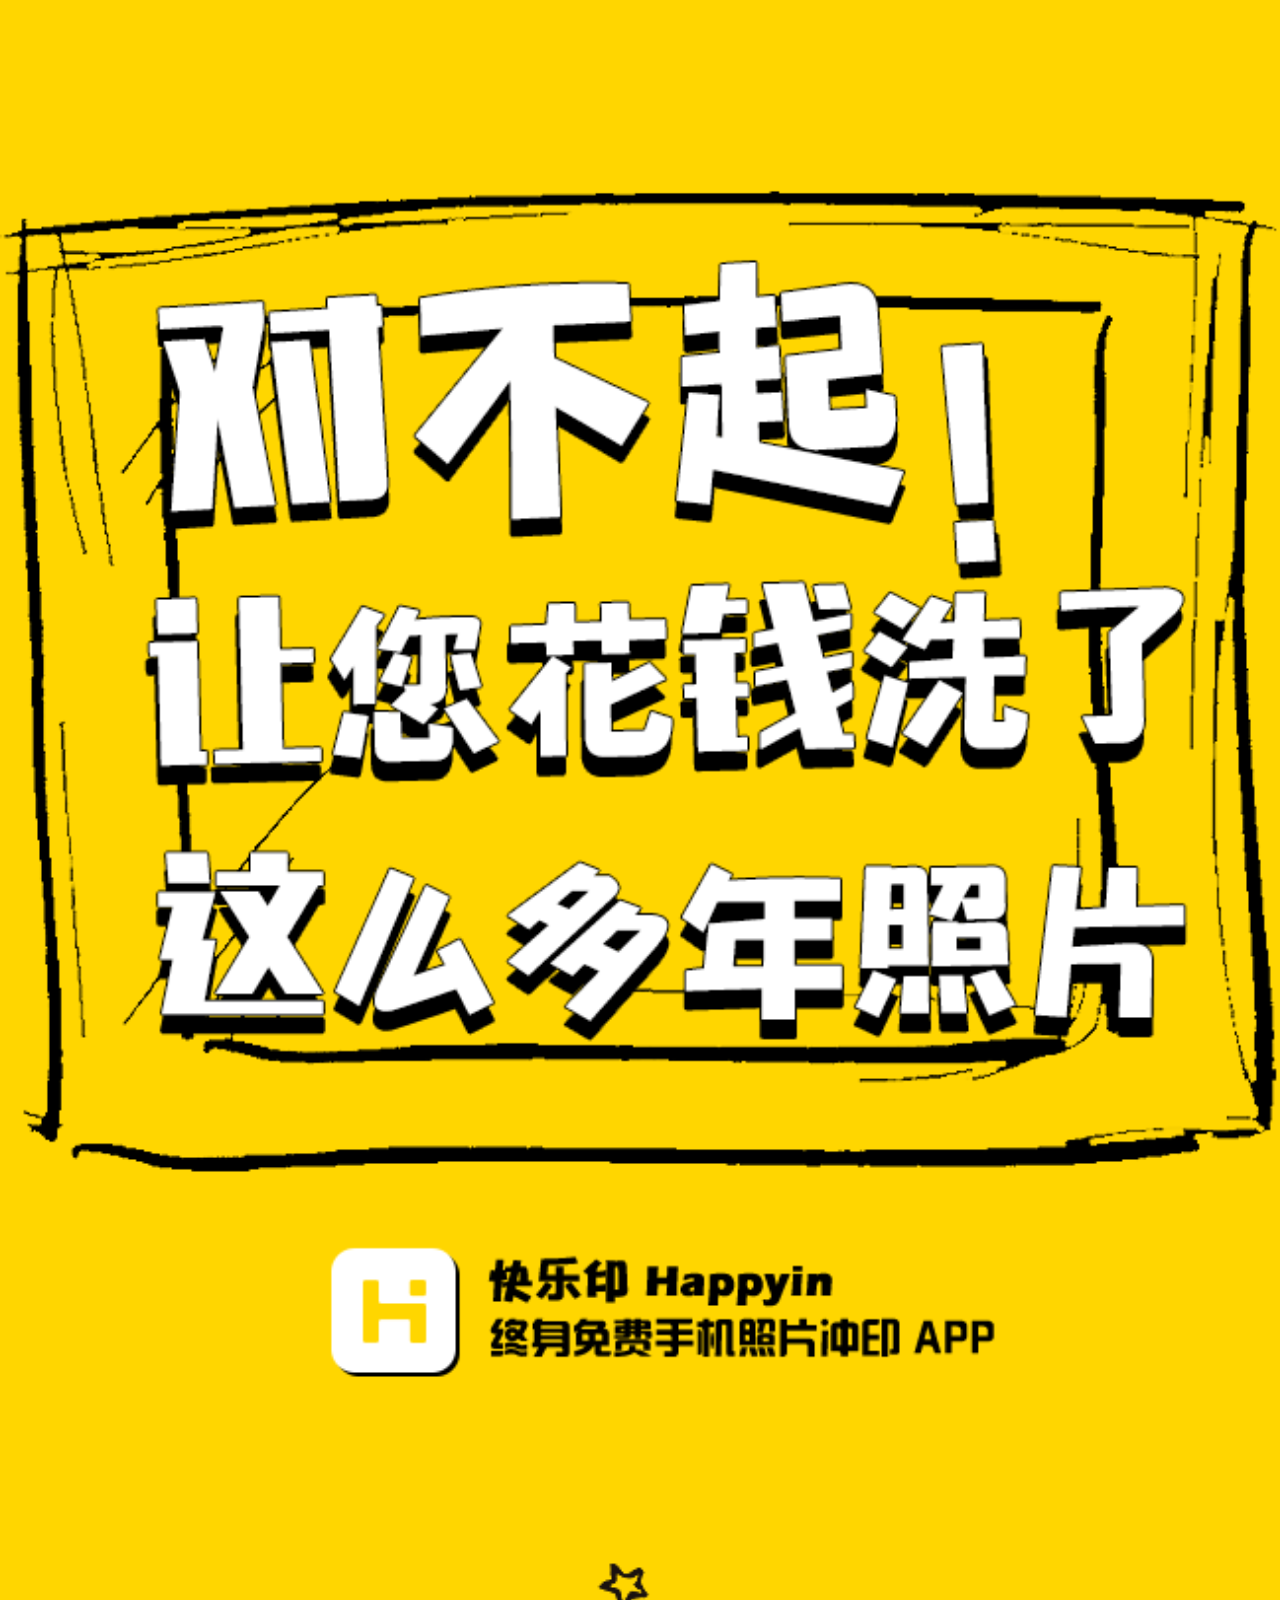
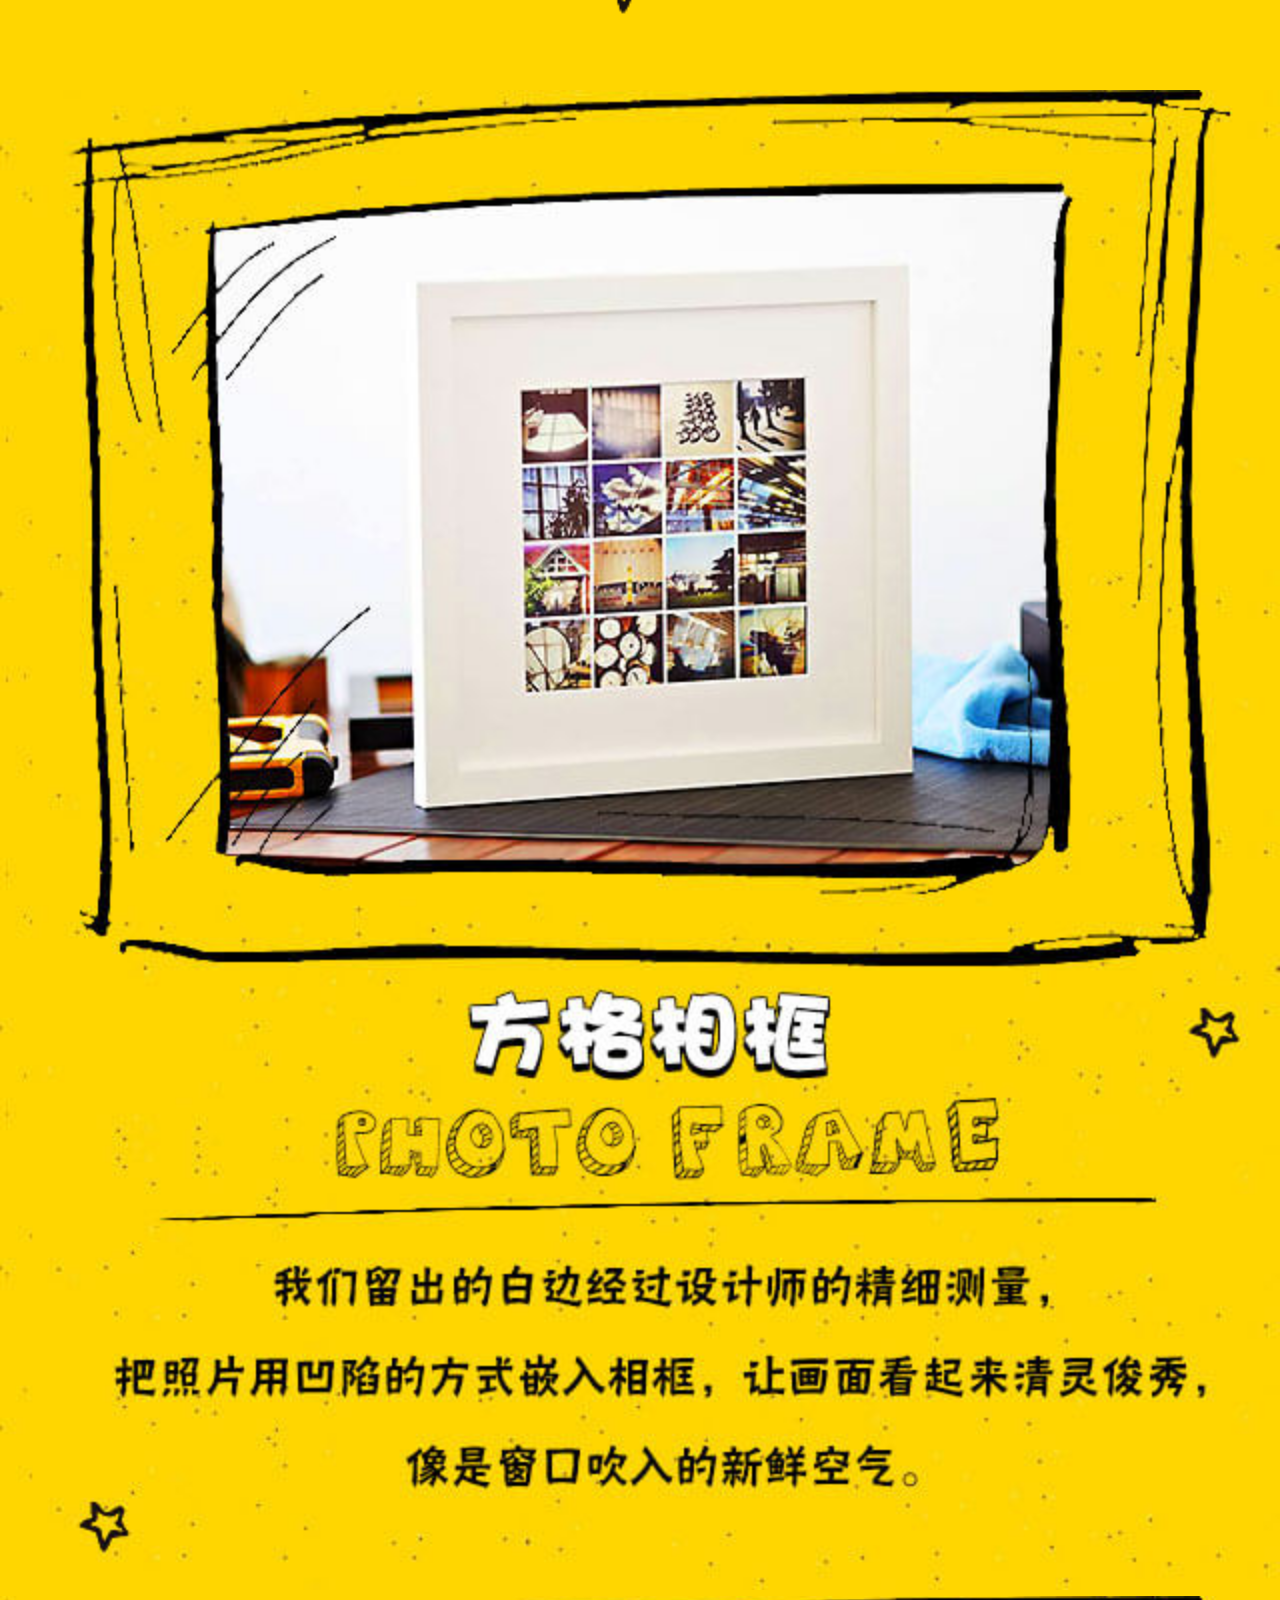
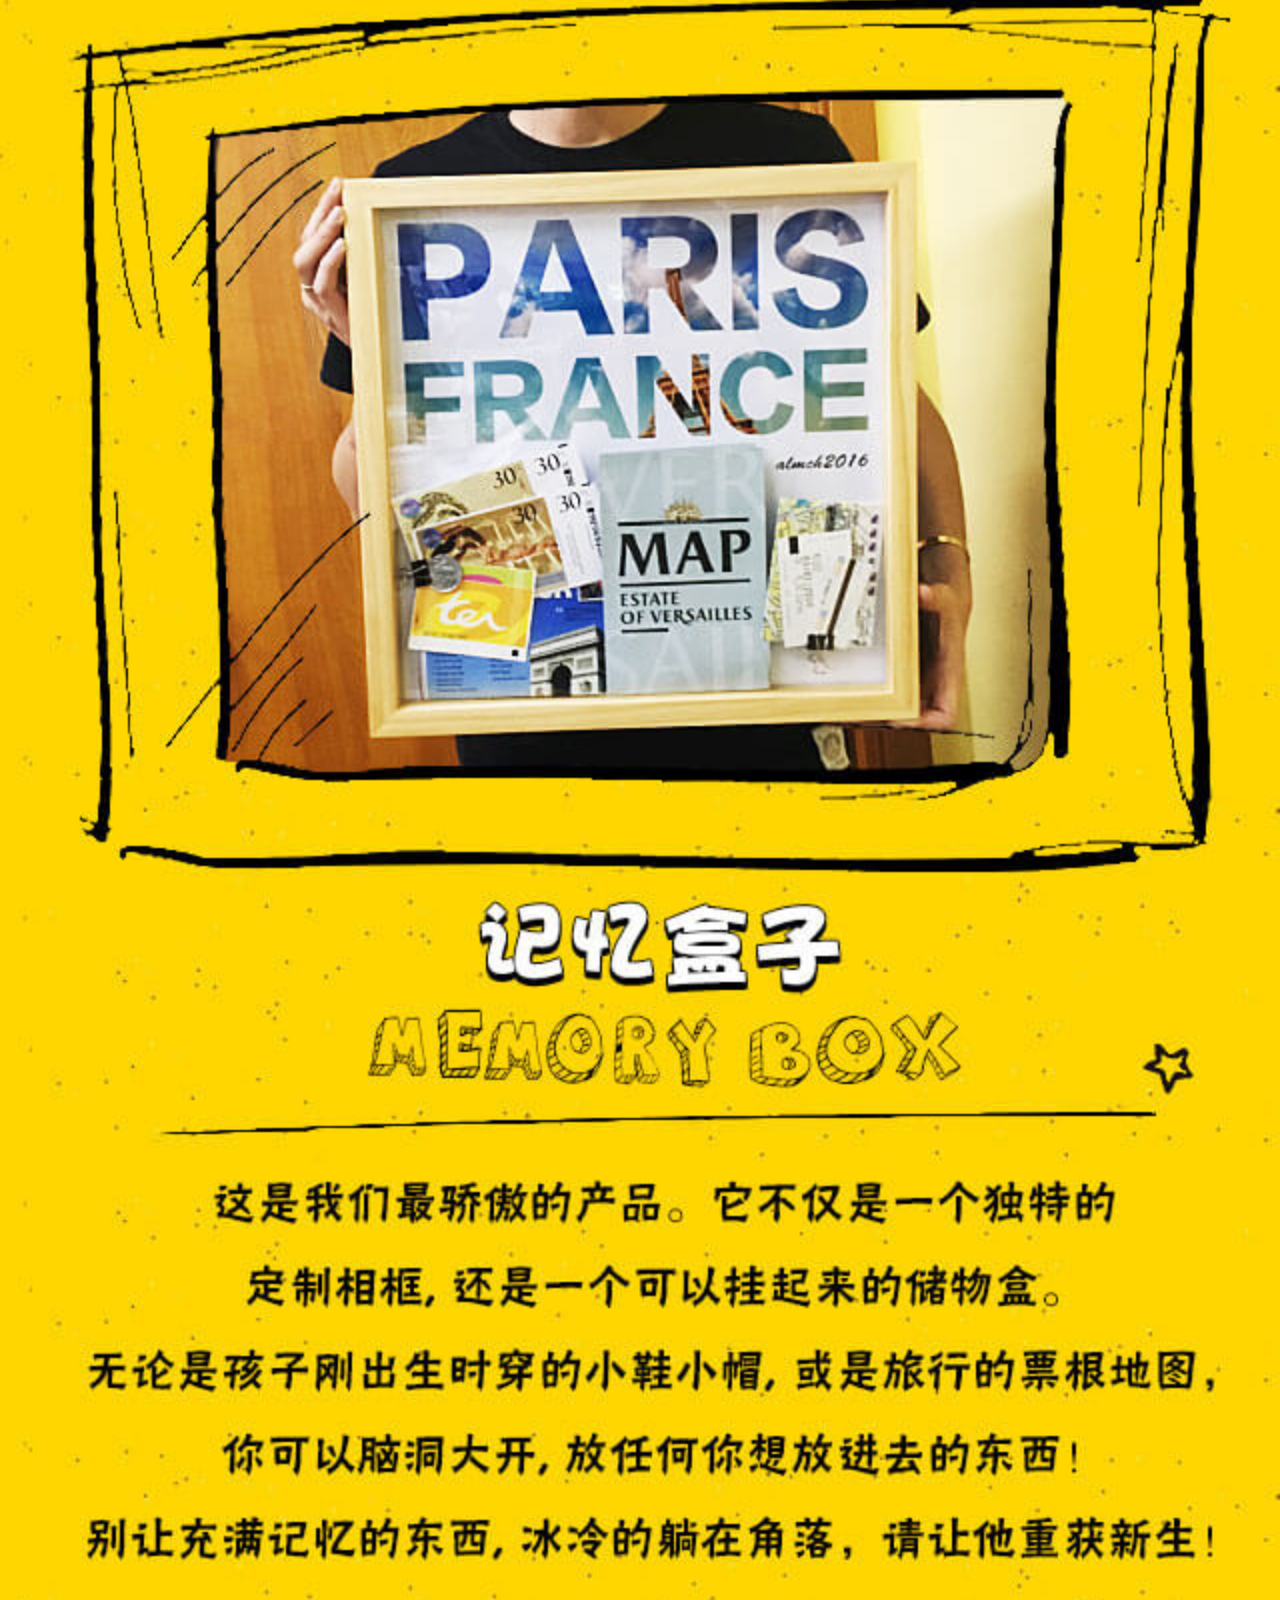
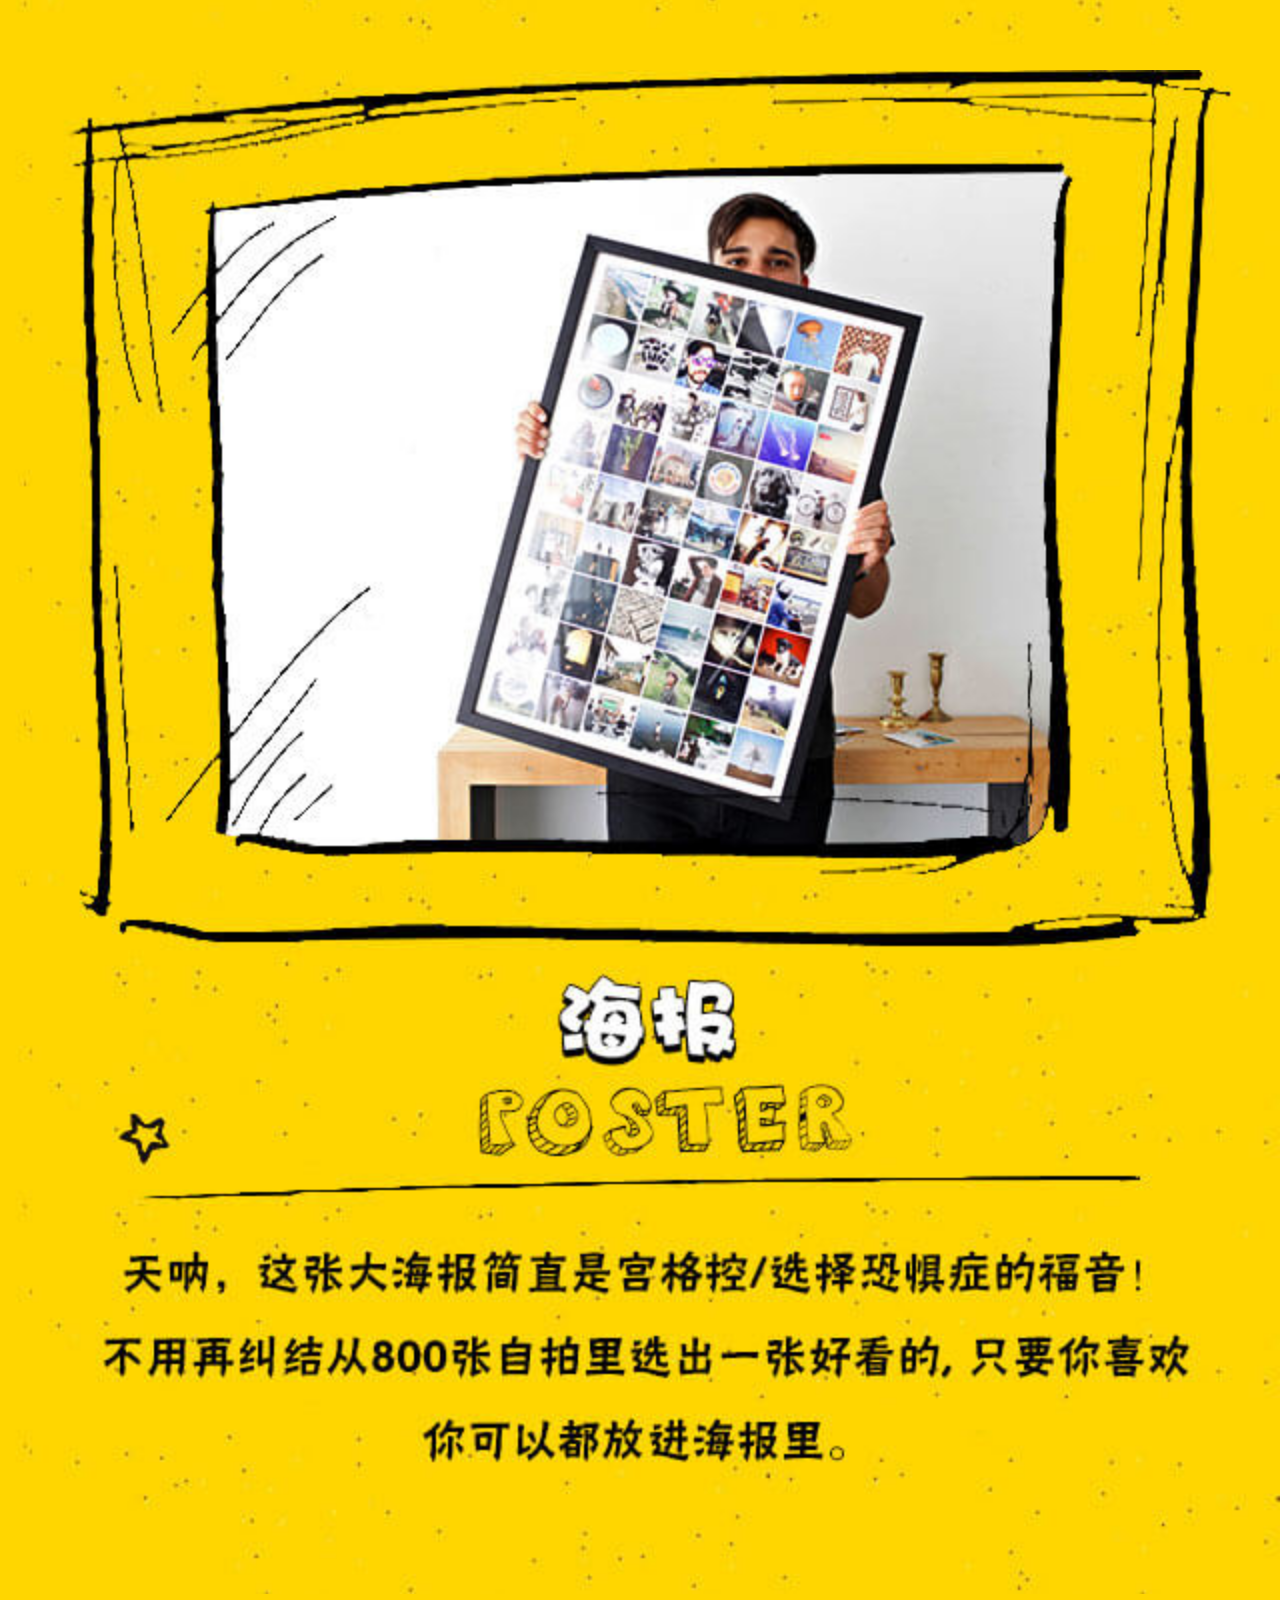
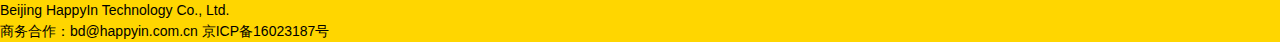
<file: index-old.html>
<!DOCTYPE html>
<html lang="zh">

<head>
	<meta charset="UTF-8">
	<title>快乐印Happyin</title>
	<meta name="viewport"
		  content="width=device-width, initial-scale=1.0, maximum-scale=1.0, user-scalable=0, minimal-ui">
	<meta name="format-detection" content="telephone=no">
	<!--<meta property="qc:admins" content="2000377277601001166375636" />-->
	<!--<meta property="wb:webmaster" content="93d18a38a09c40de" />-->
	<link rel="icon" href="images/ico.png">
	<link rel="stylesheet" href="css/style.css">
	<style>
		html {
			background: #ffd600;
		}

		h1 {
			display: none;
			position: absolute;
			top: 0;
			left: -9999px;
		}


	</style>
	<script type="text/javascript" src="js/jquery-2.1.4.min.js"></script>
	<!--<script type="text/javascript" src="http://qzonestyle.gtimg.cn/qzone/openapi/qc_loader.js" data-appid="101308522" data-redirecturi="http://www.happyin.com.cn" charset="utf-8" ></script>-->
	<!--<script src="http://tjs.sjs.sinajs.cn/open/api/js/wb.js?appkey=3366847509" type="text/javascript" charset="utf-8"></script>-->
</head>
<body>
	<h1>Happyin —— 终身免费手机照片冲印</h1>
	<div class="HI-main-background">
		<div class="HI-main-img">
			<img alt="" src="images/title.png" width="100%">
		</div>
		<!--底部推荐-->
		<div class="fcs-back-spread">
			<div class="fcs-back-productbox">
				<img alt="" src="images/coupon/coupon_backimg_bottom02.jpg" width="100%">
				<a class="fcs-back-productbtn" href="productshare.html?productId=67&target=product"></a>
			</div>
			<div class="fcs-back-productbox">
				<img alt="" src="images/coupon/coupon_backimg_bottom03.jpg" width="100%">
				<a class="fcs-back-productbtn" href="productshare.html?productId=57&target=product"></a>
			</div>
			<div class="fcs-back-productbox">
				<img alt="" src="images/coupon/coupon_backimg_bottom04.jpg" width="100%">
				<a class="fcs-back-productbtn" href="productshare.html?productId=58&target=product"></a>
			</div>
		</div>
		<div class="company-info">
			<p>Beijing HappyIn Technology Co., Ltd.</p>
			<p>商务合作：bd@happyin.com.cn  京ICP备16023187号</p>
		</div>
		<div class="login-banner">
			<div class="QQ-login-box">
				<span id="qqLoginBtn" ></span>
			</div>
			<div class="weibo-login-box">
				<div id="wb_connect_btn"></div>
			</div>
		</div>
	</div>

	<!--<script>
		QC.Login({
			btnId : "qqLoginBtn",//插入按钮的html标签id
			size : "B_M",//按钮尺寸
			scope : "get_user_info",//展示授权，全部可用授权可填 all
			display : "pc"//应用场景，可选
		});

		WB2.anyWhere(function(W){
			W.widget.connectButton({
				id: "wb_connect_btn",
				type:"3,2",
				callback: {
					login: function(o){	//登录后的回调函数
						alert("login: " + o.screen_name)
					},
					logout: function(){	//退出后的回调函数
						alert('logout');
					}
				}
			});
		});

	</script>-->

	<script>
		var screenWidth = $(window).width();  //屏幕宽度
		var screenHeight = $(window).height(); //屏幕高度

		var ua = navigator.userAgent;
		var environment = {
			isWeixin: (/MicroMessenger/i).test(ua),
			isQq: (/QQ/i).test(ua),
			isIos: (ua.indexOf('Mac') > -1 && ua.indexOf('Mobile') > -1),
			isAndroid: (ua.indexOf('Mozilla/5.0') > -1 && ua.indexOf('Android ') > -1 && ua.indexOf('AppleWebKit') > -1),
			isWeibo: (ua.indexOf('Weibo') > -1),
			isWinPhone: (ua.indexOf('Windows Phone') > -1)
		};

		if(environment.isIos || environment.isAndroid || environment.isWinPhone) {
			if(screenHeight >= screenWidth || screenWidth <= 650) {
				$('.HI-main-img').css({'width': 'auto', 'height': 'auto'});
				$('.fcs-back-spread').css('width', 'auto');
				$('.company-info').css({'width': 'auto','font-size': '12px'});
			}
		}
	</script>
</body>
</html>
</file>
<file: css/style.css>
body{font:normal 14px/1.5 "\5FAE\8F6F\96C5\9ED1",Helvetica,STHeiti,Arial,sans-serif;-webkit-user-select:none;-webkit-text-size-adjust:none}body,div,dl,dt,dd,del,ul,ol,li,h1,h2,h3,h4,h5,h6,pre,form,fieldset,input,textarea,p,blockquote,th,td,figure{margin:0;padding:0}input[type="text"],input[type="number"],input[type="password"],input[type="submit"],input[type="button"],textarea{-webkit-appearance:none;outline-style:none;resize:none;border:0}textarea{resize:none;overflow:auto;outline:none}table{border-collapse:collapse;border-spacing:0}fieldset,img{border:0}address,caption,cite,code,dfn,em,th,var{font-style:normal;font-weight:normal}ol,ul{list-style:none}li{vertical-align:top}caption,th{text-align:left}h1,h2,h3,h4,h5,h6{font-size:100%;font-weight:normal;font-style:normal}i{font-style:normal}q:before,q:after{content:''}abbr,acronym{border:0}header,section{display:block;margin:0;padding:0}a{text-decoration:none;color:#000000}.clearfix{zoom:1}.clearfix:after{content:".";display:block;height:0;clear:both;visibility:hidden}.unl{text-decoration:underline}.tl{text-align:left}.tc{text-align:center}.tr{text-align:right}.bc{margin-left:auto;margin-right:auto}.fl{float:left}.fr{float:right}.vm{vertical-align:middle}.vt{vertical-align:top}.pr{position:relative}.pa{position:absolute}.none{display:none}html{font-size:62.5%}@font-face{font-family:'impact';src:url("../fonts/impact_0.ttf");src:url("../fonts/impact_0.eot?#iefix") format("embedded-opentype"),url("../fonts/impact_0.woff") format("woff"),url("../fonts/impact_0.ttf") format("truetype"),url("../fonts/impact_0.otf") format("opentype")}.index-backimg{position:fixed;width:100%;height:100%;z-index:1}.index-content-box{position:relative;z-index:10}.index-printsbox{width:100%;text-align:center}.index-printsbox .index-printsnum-box{display:inline-block;color:#ffffff;font-size:20px}.index-printsbox .index-printsnum-box .index-date{display:inline-block;margin-left:150px}.index-printsbox .index-printsnum-box .index-date div{display:inline-block;border-top:2px solid #ffffff}.index-printsbox .index-printsnum-box .index-prints-num{font-family:'impact';display:inline-block;font-size:150px;line-height:1}.index-printsbox .index-printsnum-box .index-words{display:inline-block;margin-right:150px}.index-prints-line{margin-top:26px;width:100%;height:1px;margin-bottom:100px;background:url("../images/line1.png") no-repeat center 0;background-size:100% 100%;background:-moz-linear-gradient(left, rgba(255,255,255,0), #fff 40%, #fff 60%, rgba(255,255,255,0) 100%);background:-webkit-gradient(linear, 0 0, 100% 0, from(rgba(255,255,255,0)), color-stop(40%, #fff), color-stop(60%, #fff), color-stop(100%, rgba(255,255,255,0)))}.download-box{margin:0 auto 0;text-align:center}.download-box .download-area{display:inline-block}.download-box .download-area .download-ios{display:block;width:270px}.download-box .download-area span{display:block;width:270px;height:1px;background:url("../images/line1.png") no-repeat center 0;background-size:100% 100%;background:-moz-linear-gradient(left, rgba(255,255,255,0), #fff 40%, #fff 60%, rgba(255,255,255,0) 100%);background:-webkit-gradient(linear, 0 0, 100% 0, from(rgba(255,255,255,0)), color-stop(40%, #fff), color-stop(60%, #fff), color-stop(100%, rgba(255,255,255,0)))}.download-box .download-area .download-android{display:block;width:270px}.download-box .download-QR{display:inline-block;width:98px}.index-companyinfo{position:fixed;left:0;right:0;bottom:20px;color:#ffffff;font-size:12px;text-align:center}.index-prints-numbersbox{position:relative;top:20px;font-family:'impact';display:inline-block;height:150px;width:auto;overflow:hidden;font-size:150px;color:#ffffff;text-align:center;line-height:1}.index-prints-numbersbox .index-number-box{position:relative;top:0;width:80px;float:left}.index-prints-numbersbox .index-number-box .index-number{display:block;width:80px;height:150px}.index-prints-numbersbox .index-number-dot{width:25px;float:left}html{font-size:62.5%}@font-face{font-family:'impact';src:url("../fonts/impact_0.ttf");src:url("../fonts/impact_0.eot?#iefix") format("embedded-opentype"),url("../fonts/impact_0.woff") format("woff"),url("../fonts/impact_0.ttf") format("truetype"),url("../fonts/impact_0.otf") format("opentype")}.mobile-backimg-box{position:fixed;top:0;left:0;right:0;bottom:0;background:url("../images/happyin-backimg.jpg") no-repeat;background-position:center 0;background-size:0 100%;z-index:1}.mobile-backimg{position:fixed;top:0;left:0;right:0;bottom:0;width:100%;height:100%;z-index:1}.mobile-content-box{position:relative;z-index:10}.mobile-printsbox{padding-top:13rem;width:100%;text-align:center}.mobile-printsbox .mobile-printsnum-box{display:inline-block;color:#ffffff;font-size:0.8rem}.mobile-printsbox .mobile-printsnum-box .mobile-date{display:inline-block;margin-left:0}.mobile-printsbox .mobile-printsnum-box .mobile-date div{display:inline-block;border-top:2px solid #ffffff}.mobile-printsbox .mobile-printsnum-box .mobile-prints-num{font-family:'impact';display:inline-block;font-size:5.6rem;line-height:1}.mobile-printsbox .mobile-printsnum-box .mobile-words{display:inline-block;margin-right:0}.mobile-prints-line{margin-top:20px;width:100%;height:1px;margin-bottom:8rem;background:url("../images/line1.png") no-repeat center 0;background-size:100% 100%;background:-moz-linear-gradient(left, rgba(255,255,255,0), #fff 40%, #fff 60%, rgba(255,255,255,0) 100%);background:-webkit-gradient(linear, 0 0, 100% 0, from(rgba(255,255,255,0)), color-stop(40%, #fff), color-stop(60%, #fff), color-stop(100%, rgba(255,255,255,0)))}.mobile-download-box{margin:0 auto 0;text-align:center}.mobile-download-box .mobile-download-area{display:inline-block}.mobile-download-box .mobile-download-area .mobile-download-ios{display:block;width:13.5rem}.mobile-download-box .mobile-download-area span{display:block;width:13.5rem;height:1px;background:url("../images/line1.png") no-repeat center 0;background-size:100% 100%;background:-moz-linear-gradient(left, rgba(255,255,255,0), #fff 40%, #fff 60%, rgba(255,255,255,0) 100%);background:-webkit-gradient(linear, 0 0, 100% 0, from(rgba(255,255,255,0)), color-stop(40%, #fff), color-stop(60%, #fff), color-stop(100%, rgba(255,255,255,0)))}.mobile-download-box .mobile-download-area .mobile-download-android{display:block;width:13.5rem}.mobile-download-box .mobile-download-QR{display:inline-block;width:4.9rem}.mobile-companyinfo{margin:8rem auto 3rem;color:#ffffff;font-size:0.8rem;text-align:center}.mobile-prints-numbersbox{position:relative;top:0.6rem;font-family:'impact';display:inline-block;height:5.6rem;width:auto;overflow:hidden;font-size:5.6rem;color:#ffffff;text-align:center;line-height:1}.mobile-prints-numbersbox .mobile-number-box{position:relative;top:0;width:3rem;float:left}.mobile-prints-numbersbox .mobile-number-box .mobile-number{display:block;width:3rem;height:5.6rem}.mobile-prints-numbersbox .mobile-number-dot{width:1rem;float:left}
/*# sourceMappingURL=style.css.map */
</file>
